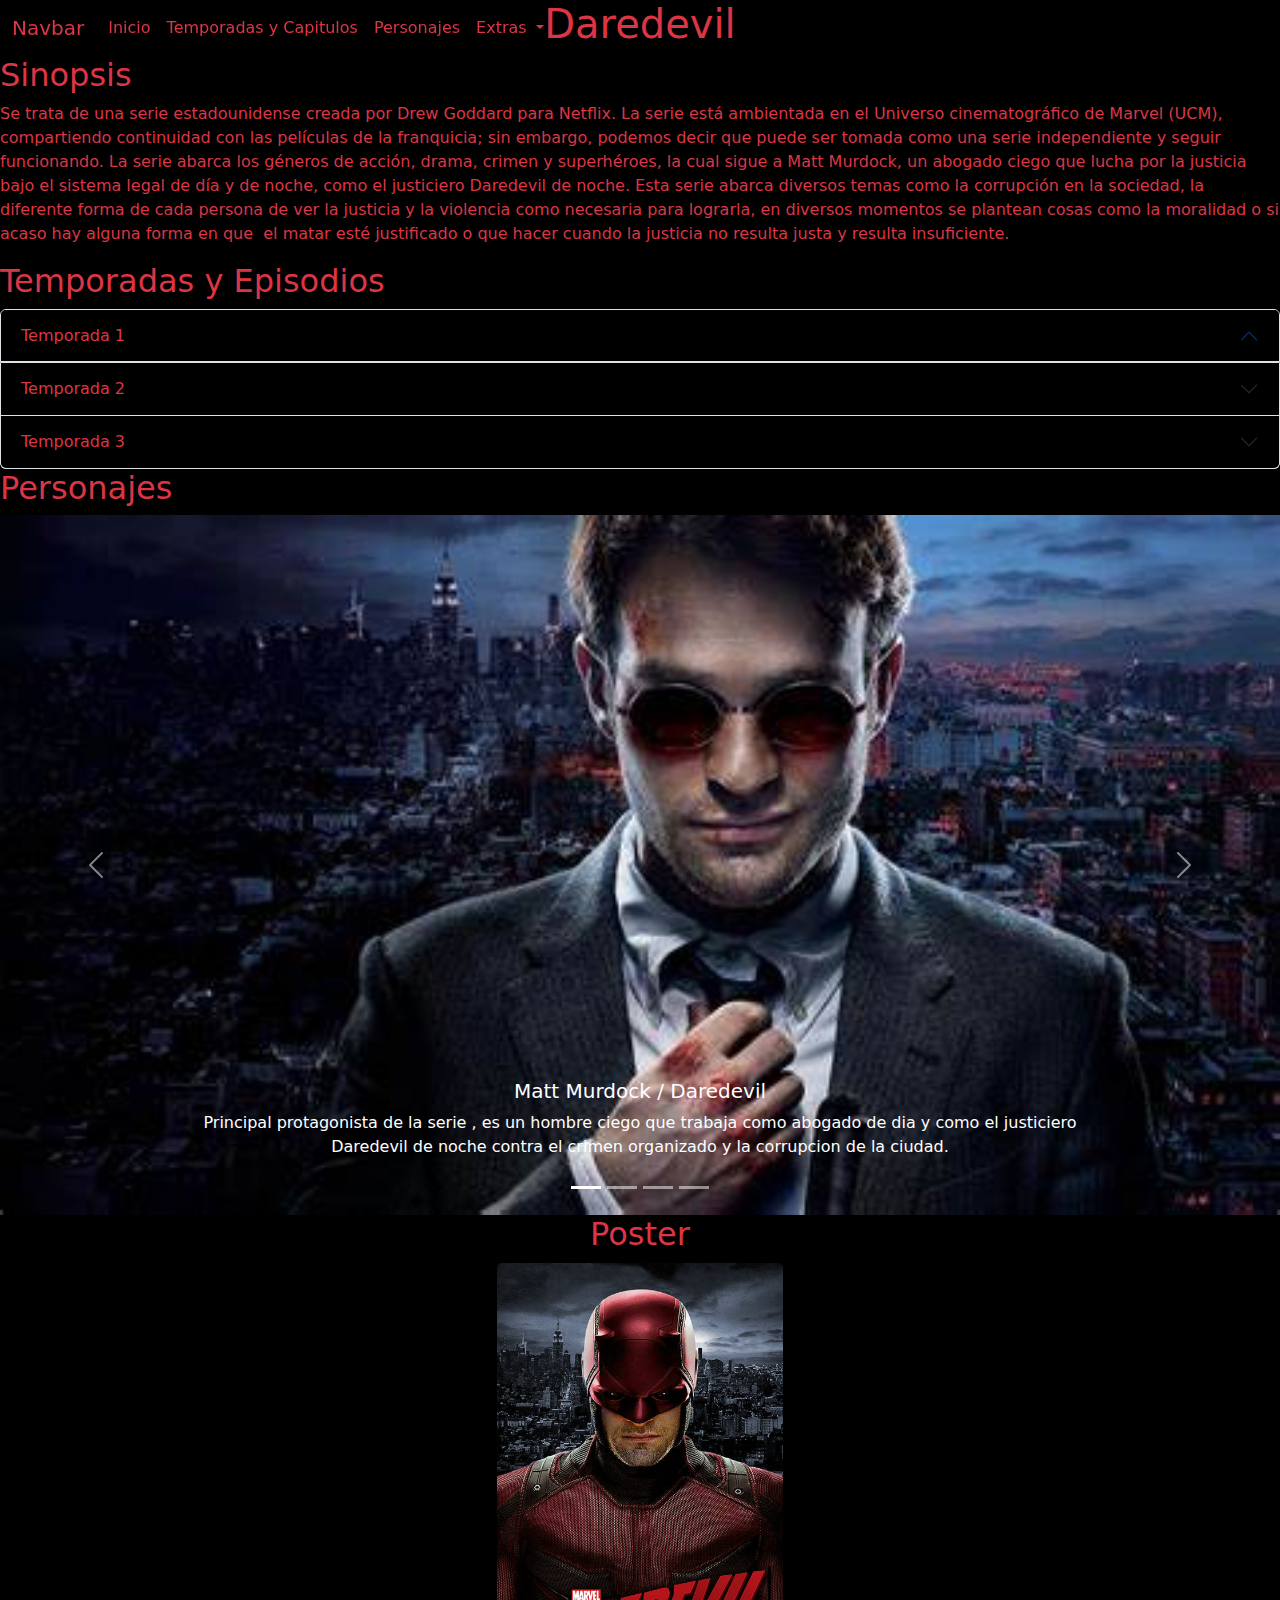
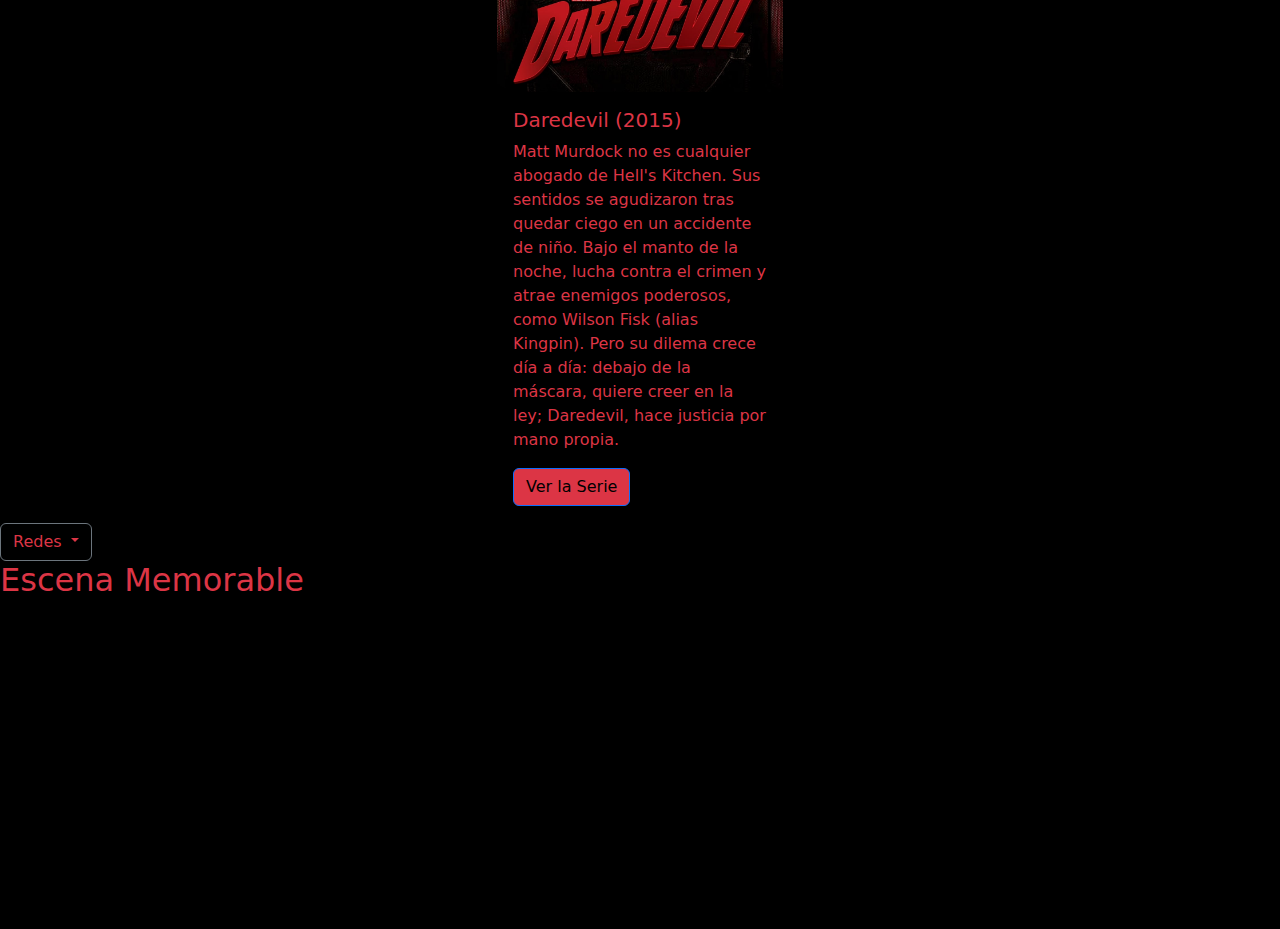
<file: index.html>
<!DOCTYPE html>
<html lang="en">
<head>
  <meta charset="UTF-8">
  <meta name="viewport" content="width=device-width, initial-scale=1.0">
  <meta name="description" content="Esta pagina habla sobre la serie Daredevil">
  <title>Daredevil</title>
  <link href="https://cdn.jsdelivr.net/npm/bootstrap@5.3.3/dist/css/bootstrap.min.css" rel="stylesheet" integrity="sha384-QWTKZyjpPEjISv5WaRU9OFeRpok6YctnYmDr5pNlyT2bRjXh0JMhjY6hW+ALEwIH" crossorigin="anonymous">
  <link rel="icon" href="docs/img/favicon.ico">
</head>
<!--  El fondo sera negro con letras rojas-->
<body class="bg-black text-danger">
<h1 class="text-center">Daredevil</h1>
<script src="https://cdn.jsdelivr.net/npm/bootstrap@5.3.3/dist/js/bootstrap.bundle.min.js" integrity="sha384-YvpcrYf0tY3lHB60NNkmXc5s9fDVZLESaAA55NDzOxhy9GkcIdslK1eN7N6jIeHz" crossorigin="anonymous"></script>

<nav class="navbar fixed-top navbar-expand-lg ">
  <div class="container-fluid">
    <a class="navbar-brand text-danger" href="#">Navbar</a>
    <button class="navbar-toggler" type="button" data-bs-toggle="collapse" data-bs-target="#navbarNavDropdown" aria-controls="navbarNavDropdown" aria-expanded="false" aria-label="Toggle navigation">
      <span class="navbar-toggler-icon"></span>
    </button>
    <div class="collapse navbar-collapse" id="navbarNavDropdown">
      <ul class="navbar-nav">
        <li class="nav-item">
          <a class="nav-link active text-danger" aria-current="page" href="#Inicio">Inicio</a>
        </li>
        <li class="nav-item">
          <a class="nav-link text-danger" href="#Temporadas">Temporadas y Capitulos</a>
        </li>
        <li class="nav-item">
          <a class="nav-link text-danger" href="#Personajes">Personajes</a>
        </li>
        <li class="nav-item dropdown">
          <a class="nav-link dropdown-toggle text-danger" href="#" role="button" data-bs-toggle="dropdown" aria-expanded="false">
            Extras
          </a>
          <ul class="dropdown-menu bg-black">
            <li><a class="dropdown-item text-danger" href="#Poster">Poster</a></li>
            <li><a class="dropdown-item text-danger" href="#Redes">Redes</a></li>
            <li><a class="dropdown-item text-danger" href="#Video">Escena Memorable</a></li>
          </ul>
        </li>
      </ul>
    </div>
  </div>
</nav>

<h2 id="Inicio">Sinopsis</h2>
<p>Se trata de una serie estadounidense creada por Drew Goddard para Netflix. La serie está ambientada en el Universo cinematográfico de Marvel (UCM), compartiendo continuidad con las películas de la franquicia; sin embargo, podemos decir que puede ser tomada como una serie independiente y seguir funcionando. La serie abarca los géneros de acción, drama, crimen y superhéroes, la cual sigue a Matt Murdock, un abogado ciego que lucha por la justicia bajo el sistema legal de día y de noche, como el justiciero Daredevil de noche. Esta serie abarca diversos temas como la corrupción en la sociedad, la diferente forma de cada persona de ver la justicia y la violencia como necesaria para lograrla, en diversos momentos se plantean cosas como la moralidad o si acaso hay alguna forma en que  el matar esté justificado o que hacer cuando la justicia no resulta justa y resulta insuficiente.</p> 

<h2 id="Temporadas">Temporadas y Episodios</h2>
<div class="accordion bg-black" id="accordionExample">
  <div class="accordion-item bg-black">
    <h2 class="accordion-header ">
      <button class="accordion-button text-danger bg-black" type="button" data-bs-toggle="collapse" data-bs-target="#collapseOne" aria-expanded="true" aria-controls="collapseOne">
        Temporada 1
      </button>
    </h2>
    <div id="collapseOne" class="accordion-collapse collapse " data-bs-parent="#accordionExample">
      <div class="accordion-body bg-black">
        <ul class="list-group ">
          <li class="list-group-item bg-black text-danger">Episodio 1: En el cuadrilátero</li>
          <li class="list-group-item bg-black text-danger">Episodio 2: Mejor amigo</li>
          <li class="list-group-item bg-black text-danger">Episodio 3: Aguja en un pajar</li>
          <li class="list-group-item bg-black text-danger">Episodio 4: En la sangre</li>
          <li class="list-group-item bg-black text-danger">Episodio 5: Mundo en llamas</li>
          <li class="list-group-item bg-black text-danger">Episodio 6: Condenado</li>
          <li class="list-group-item bg-black text-danger">Episodio 7: Stick</li>
          <li class="list-group-item bg-black text-danger">Episodio 8: Sombras en el espejo</li>
          <li class="list-group-item bg-black text-danger">Episodio 9: Hablando del diablo</li>
          <li class="list-group-item bg-black text-danger">Episodio 10: Nelson vs Murdock</li>
          <li class="list-group-item bg-black text-danger">Episodio 11: El camino del hombre justo</li>
          <li class="list-group-item bg-black text-danger">Episodio 12: Aquellos que abandonamos</li>
          <li class="list-group-item bg-black text-danger">Episodio 13: Daredevil</li>
        </ul>
      </div>
    </div>
  </div>
  <div class="accordion-item">
    <h2 class="accordion-header">
      <button class="accordion-button collapsed bg-black text-danger" type="button" data-bs-toggle="collapse" data-bs-target="#collapseTwo" aria-expanded="false" aria-controls="collapseTwo">
        Temporada 2
      </button>
    </h2>
    <div id="collapseTwo" class="accordion-collapse collapse" data-bs-parent="#accordionExample">
      <div class="accordion-body bg-black text-danger">
        <ul class="list-group ">
          <li class="list-group-item bg-black text-danger">Episodio 1: Bang</li>
          <li class="list-group-item bg-black text-danger">Episodio 2: Perros en un tiroteo</li>
          <li class="list-group-item bg-black text-danger">Episodio 3: Lo mejor de Nueva York</li>
          <li class="list-group-item bg-black text-danger">Episodio 4: Uno y diez centavos</li>
          <li class="list-group-item bg-black text-danger">Episodio 5: Kinbaku</li>
          <li class="list-group-item bg-black text-danger">Episodio 6: Solo remordimientos</li>
          <li class="list-group-item bg-black text-danger">Episodio 7: Semper fidelis</li>
          <li class="list-group-item bg-black text-danger">Episodio 8: Totalmente culpable</li>
          <li class="list-group-item bg-black text-danger">Episodio 9: Siete minutos en el cielo</li>
          <li class="list-group-item bg-black text-danger">Episodio 10: El hombre atrapado</li>
          <li class="list-group-item bg-black text-danger">Episodio 11: .380</li>
          <li class="list-group-item bg-black text-danger">Episodio 12: La oscuridad al final del túnel</li>
          <li class="list-group-item bg-black text-danger">Episodio 13: Un día frío en Hell's Kitchen</li>
        </ul>
      </div>
    </div>
  </div>
  <div class="accordion-item">
    <h2 class="accordion-header">
      <button class="accordion-button collapsed bg-black text-danger" type="button" data-bs-toggle="collapse" data-bs-target="#collapseThree" aria-expanded="false" aria-controls="collapseThree">
        Temporada 3
      </button>
    </h2>
    <div id="collapseThree" class="accordion-collapse collapse" data-bs-parent="#accordionExample">
      <div class="accordion-body bg-black text-danger">
        <ul class="list-group ">
          <li class="list-group-item bg-black text-danger">Episodio 1: Resurrección</li>
          <li class="list-group-item bg-black text-danger">Episodio 2: Por favor</li>
          <li class="list-group-item bg-black text-danger">Episodio 3: Ninguna buena acción</li>
          <li class="list-group-item bg-black text-danger">Episodio 4: Cegado</li>
          <li class="list-group-item bg-black text-danger">Episodio 5: El juego perfecto</li>
          <li class="list-group-item bg-black text-danger">Episodio 6: El diablo conocido</li>
          <li class="list-group-item bg-black text-danger">Episodio 7: Consecuencias</li>
          <li class="list-group-item bg-black text-danger">Episodio 8: Arriba y abajo</li>
          <li class="list-group-item bg-black text-danger">Episodio 9: Revelaciones</li>
          <li class="list-group-item bg-black text-danger">Episodio 10: Karen</li>
          <li class="list-group-item bg-black text-danger">Episodio 11: Reencuentro</li>
          <li class="list-group-item bg-black text-danger">Episodio 12: Última oportunidad</li>
          <li class="list-group-item bg-black text-danger">Episodio 13: Una servilleta nueva<li>
        </ul>
      </div>
    </div>
  </div>
</div>

<h2 id="Personajes">Personajes</h2>

<div id="carouselExampleCaptions" class="carousel slide">
  <div class="carousel-indicators">
    <button type="button" data-bs-target="#carouselExampleCaptions" data-bs-slide-to="0" class="active" aria-current="true" aria-label="Slide 1"></button>
    <button type="button" data-bs-target="#carouselExampleCaptions" data-bs-slide-to="1" aria-label="Slide 2"></button>
    <button type="button" data-bs-target="#carouselExampleCaptions" data-bs-slide-to="2" aria-label="Slide 3"></button>
    <button type="button" data-bs-target="#carouselExampleCaptions" data-bs-slide-to="3" aria-label="Slide 4"></button>
  </div>
  <div class="carousel-inner">
    <div class="carousel-item active">
      <img src="docs/img/matt_murdock.jpeg" class="d-block w-100" alt="Matt Murdock"  height="700">
      <div class="carousel-caption d-none d-md-block">
        <h5>Matt Murdock /  Daredevil</h5>
        <p>Principal protagonista de la serie , es un hombre ciego que trabaja como abogado de dia y como el justiciero Daredevil de noche contra el crimen organizado y la corrupcion de la ciudad.</p>
      </div>
    </div>
    <div class="carousel-item">
      <img src="docs/img/foggy_nelson.jpeg" class="d-block w-100" alt="Foggy Nelson" height="700">
      <div class="carousel-caption d-none d-md-block">
        <h5>Foggy Nelson</h5>
        <p>Mejor amigo y compañero de Matt Murdock en el bufete de abogados Nelson & Murdock.</p>
      </div>
    </div>
    <div class="carousel-item">
      <img src="docs/img/karen_page.jpeg" class="d-block w-100" alt="Karen Page" height="700">
      <div class="carousel-caption d-none d-md-block">
        <h5>Karen Page</h5>
        <p>La secretaria del bufete de abogados y eventual interés amoroso de Matt Murdock, involucrada en los casos legales y peligros de la serie.</p>
      </div>
    </div>
    <div class="carousel-item">
      <img src="docs/img/wilson_fisk.jpeg" class="d-block w-100" alt="Wilson Fisk" height="700">
      <div class="carousel-caption d-none d-md-block">
        <h5>Wilson Fisk</h5>
        <p>Es el principal antagonista de la serie el cual controla todo el crimen organizado de la ciudad y posee mucho poder e influencia en toda la sociedad como lo es la politica , policia,etc.</p>
      </div>
    </div>
  </div>
  <button class="carousel-control-prev" type="button" data-bs-target="#carouselExampleCaptions" data-bs-slide="prev">
    <span class="carousel-control-prev-icon" aria-hidden="true"></span>
    <span class="visually-hidden">Previous</span>
  </button>
  <button class="carousel-control-next" type="button" data-bs-target="#carouselExampleCaptions" data-bs-slide="next">
    <span class="carousel-control-next-icon" aria-hidden="true"></span>
    <span class="visually-hidden">Next</span>
  </button>
</div>

<h2 class = "text-center" id="Poster">Poster</h2>
<div class="d-flex justify-content-center">
<div class="card bg-black text-danger" style="width: 18rem;">
  <img src="docs/img/poster.jpeg" class="card-img-top" alt="Poster">
  <div class="card-body">
    <h5 class="card-title">Daredevil (2015)</h5>
    <p class="card-text">Matt Murdock no es cualquier abogado de Hell's Kitchen. Sus sentidos se
      agudizaron tras quedar ciego en un accidente de niño. Bajo el manto de la noche, lucha contra el crimen y atrae enemigos poderosos, como Wilson Fisk (alias Kingpin). Pero su dilema crece día a día: debajo de la máscara, quiere creer en la ley; Daredevil, hace justicia por mano propia.</p>
    <a href="https://www.disneyplus.com/es-419/browse/entity-b03f0bdc-ebd5-44df-a16a-1a180a88873a" target="_blank" class="btn btn-primary bg-danger text-black">Ver la Serie</a>
  </div>
</div>
</div>


<div class="dropdown" id="Redes">
  <a class="btn btn-secondary dropdown-toggle bg-black text-danger" href="#" role="button" data-bs-toggle="dropdown" aria-expanded="false">
    Redes
  </a>

  <ul class="dropdown-menu bg-black text-danger">
    <li><a class="dropdown-item bg-black text-danger" href="https://www.facebook.com/Daredevil" target="_blank">Facebook</a></li>
    <li><a class="dropdown-item bg-black text-danger" href="https://www.instagram.com/daredevil/" target="_blank">Instagram</a></li>
    <li><a class="dropdown-item bg-black text-danger" href="https://twitter.com/Daredevil" target="_blank">Twitter</a></li>
  </ul>
</div>
<h2 id="Video">Escena Memorable</h2>
<iframe width="560" height="315" src="https://www.youtube.com/embed/B66feInucFY?si=UK799Jwxk2zULjaH" title="YouTube video player" frameborder="0" allow="accelerometer; autoplay; clipboard-write; encrypted-media; gyroscope; picture-in-picture; web-share" referrerpolicy="strict-origin-when-cross-origin" allowfullscreen></iframe>
</body>
</html>
</file>
